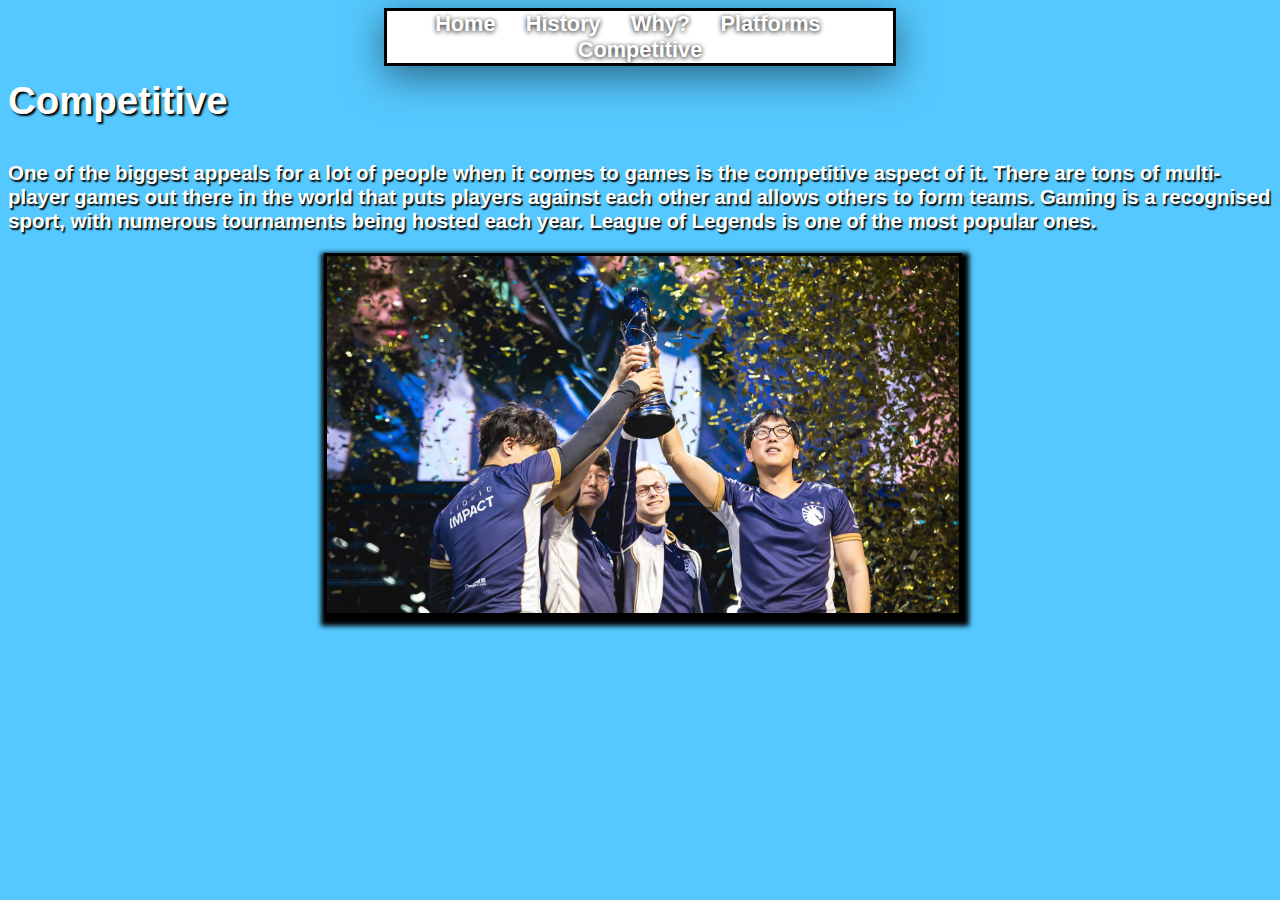
<file: Favourites.html>
<!DOCTYPE html>
<html lang="en">
<head>
    <meta charset="UTF-8">
    <meta http-equiv="X-UA-Compatible" content="IE=edge">
    <meta name="viewport" content="width=device-width, initial-scale=1.0">
    <title>Competitive</title>
    <link rel="StyleSheet" href="styles.css"></link>
</head>
<body>
    <header><div class="headerdiv"><a href="index.html">Home</a> &nbsp; &nbsp; <a href="History.html"> History </a>&nbsp; &nbsp;<a href="Why.html"> Why?</a> &nbsp; &nbsp; <a href="Platforms.html"> Platforms</a> &nbsp; &nbsp; <a href="Favourites.html">Competitive</a></header>
        <h>Competitive</h>

        <p>One of the biggest appeals for a lot of people  when it comes to games is the competitive aspect of it. There are tons of multi-player games out there in the world that puts players against each other and allows others to form teams.   
            Gaming is a recognised sport, with numerous tournaments being hosted each year. League of Legends is one of the most popular ones.
              </p>
              <img src = "images/Winners.jpg"
               id = "LeagueWinners"
               alt = "League of Legends Cup Holders" 
               title = "Liquid Impact"></img> 
</body>
</html>
</file>
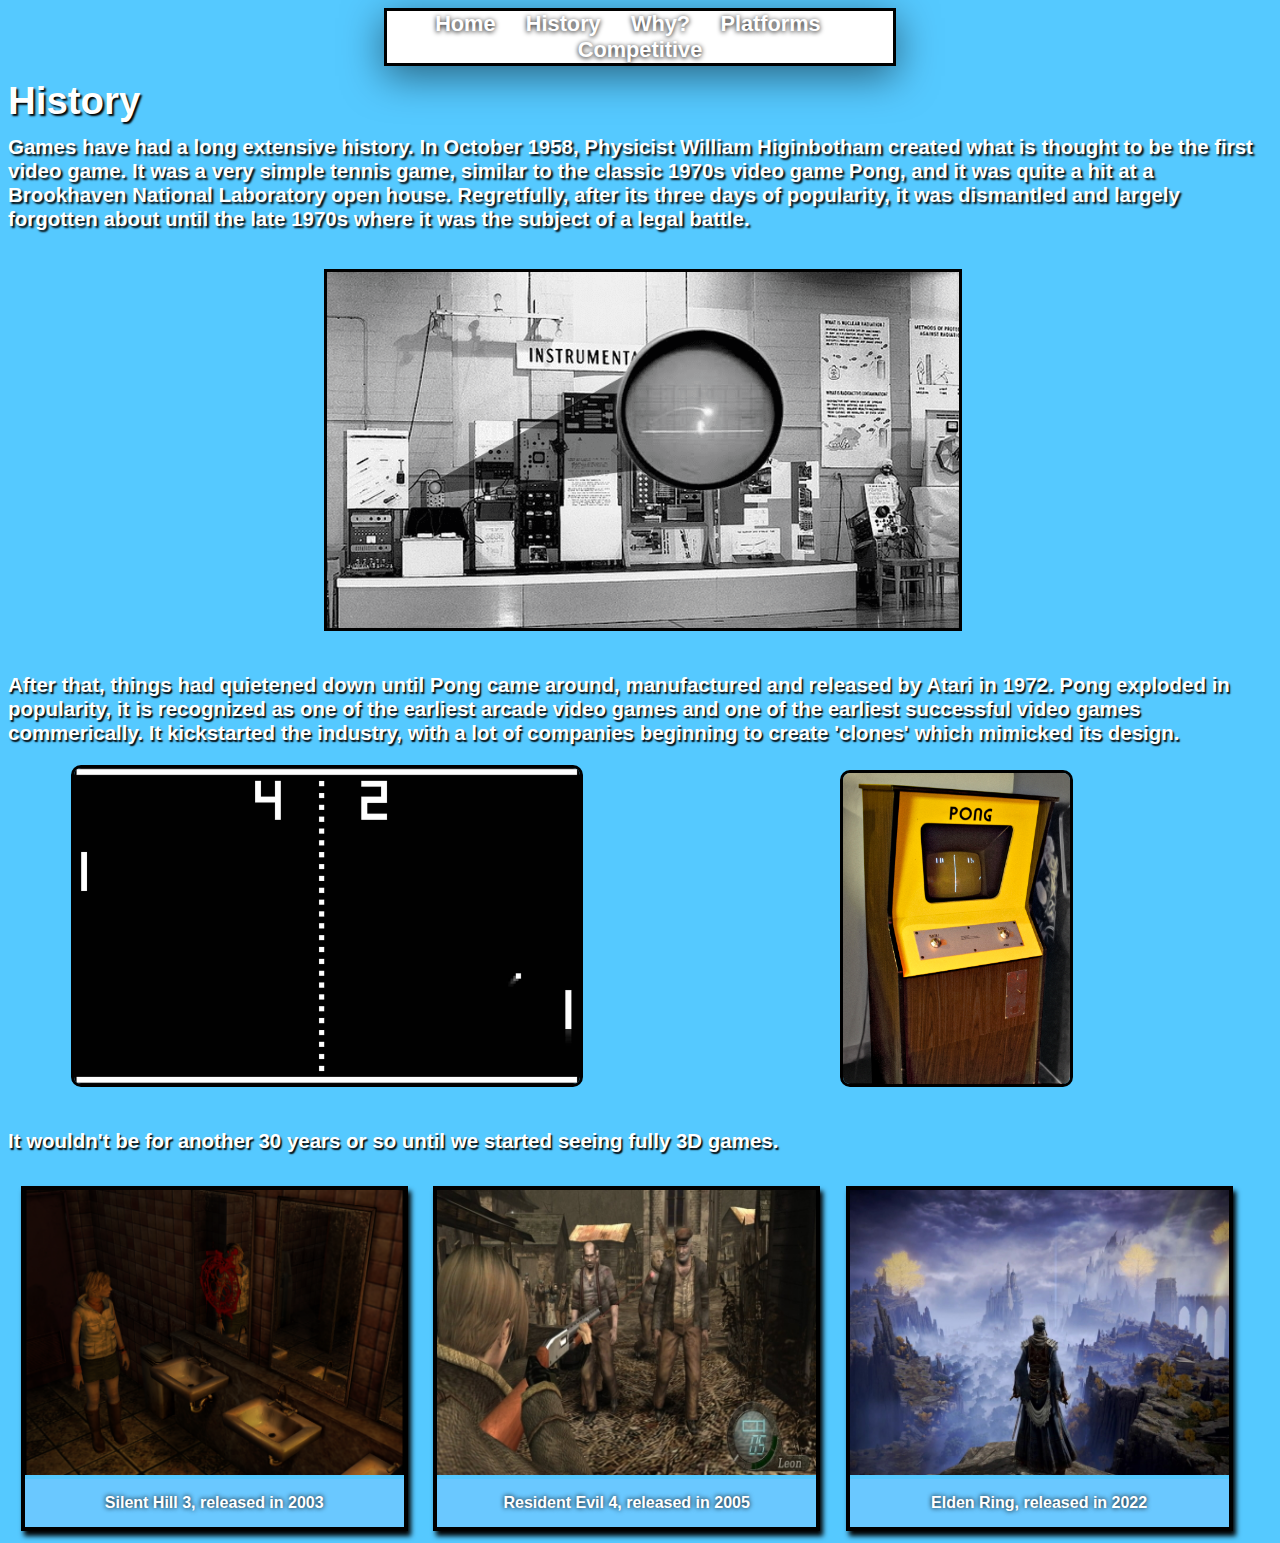
<file: History.html>
<!DOCTYPE html>
<html lang="en">
<head>
    <meta charset="UTF-8">
    <meta http-equiv="X-UA-Compatible" content="IE=edge">
    <meta name="viewport" content="width=device-width, initial-scale=1.0">
    <title>History</title>
    <link rel="StyleSheet" href="styles.css"></link>
</head>
<body>
    <nav><div class="headerdiv"><a href="index.html">Home</a> &nbsp; &nbsp; <a href="History.html"> History </a>&nbsp; &nbsp;<a href="Why.html"> Why?</a> &nbsp; &nbsp; <a href="Platforms.html"> Platforms</a> &nbsp; &nbsp; <a href="Favourites.html">Competitive</a></nav>
        <h>History</h>

        <section>Games have had a long extensive history.
            In October 1958, Physicist William Higinbotham created what is thought to be the first video game. It was a very simple tennis game, similar to the classic 1970s video game Pong, and it was quite a hit at a Brookhaven National Laboratory open house.
            Regretfully, after its three days of popularity, it was dismantled and largely forgotten about
        until the late 1970s where it was the subject of a legal battle.
         </section>
         <img src="images/Tennish.png"
        id="firstgame"
         alt="First Game"></img>
         <p> After that, things had quietened down until Pong came around, manufactured and released by Atari in 1972. 
            Pong exploded in popularity, it is recognized as one of the earliest arcade video games and one of the earliest successful video games commerically. 
            It kickstarted the industry, with a lot of companies beginning to create 'clones' which mimicked its design.</p>
         <img src="images/Pongy.jpg"
         id="Pongy1"
         alt="Pong Game Screen"></img>
         <img src="images/Pongy4.jpg"
         id="Pongy2"
         alt="Pong arcade"></img>
         <p> It wouldn't be for another 30 years or so until we started seeing fully 3D games. </p>
         <div class = "gallerydiv"><a href="https://en.wikipedia.org/wiki/Silent_Hill_3"><img src="images/SilentHill3.png";
            id="SilentHill3"
            alt="Silent Hill 3"
            title="Silent Hill 3"><div class="descdiv">Silent Hill 3, released in 2003</div></img></a></div>
         <div class = "gallerydiv"><a href="https://en.wikipedia.org/wiki/Resident_Evil_4"><img src="images/ResidentEvil4.jpg";
              id="ResidentEvil4"
              alt="Resident Evil 4"
              title="Resident Evil 4"><div class="descdiv">Resident Evil 4, released in 2005</div></img></a></div>
              <div class = "gallerydiv"><a href = "https://en.wikipedia.org/wiki/Elden_Ring"><img id ="EldenRing"
         src="images/Elden.jpg"
         alt="Elden Ring"
         title="Elden Ring"><div class="descdiv">Elden Ring, released in 2022</div></a></img></div>
</body>
</html>
</file>
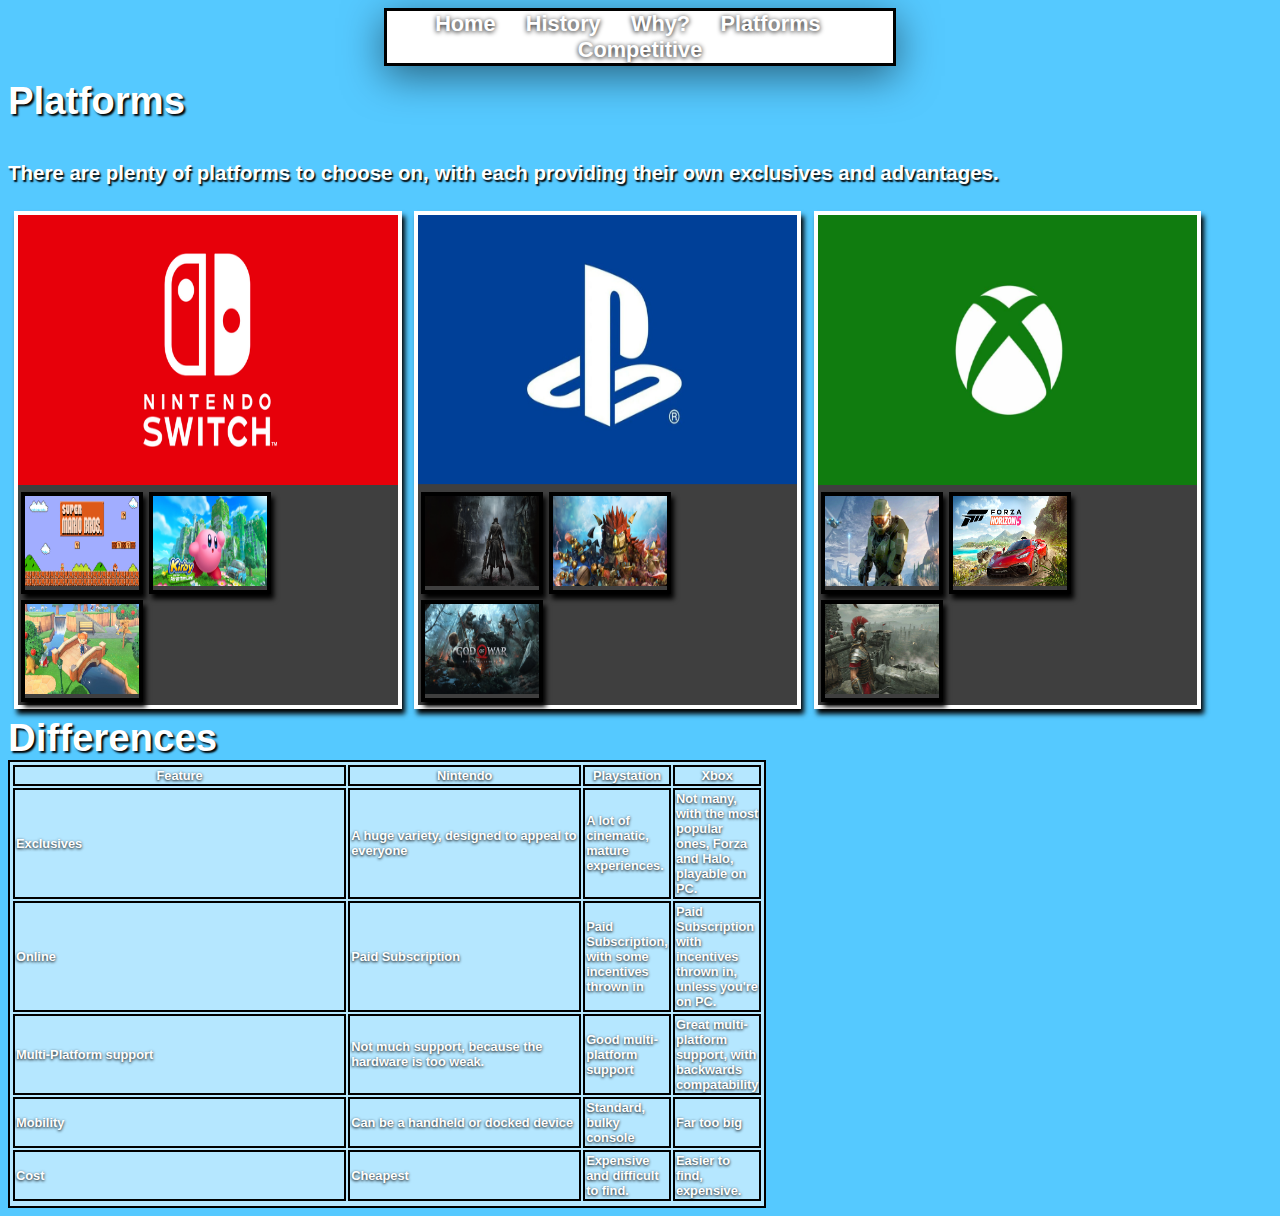
<file: Platforms.html>
<!DOCTYPE html>
<html lang="en">
<head>
    <meta charset="UTF-8">
    <meta http-equiv="X-UA-Compatible" content="IE=edge">
    <meta name="viewport" content="width=device-width, initial-scale=1.0">
    <title>Platforms</title>
    <link rel="StyleSheet" href="styles.css"></link>
    <style>
       table, th, td {
        border: solid 2px black;
        background-color: rgb(181, 231, 255);
        width: 60%;
        padding: 1px;
        font-family: 'Gill Sans', 'Gill Sans MT', Calibri, 'Trebuchet MS', sans-serif;
        font-style: normal;
        font-size: 1vw;
        font-weight: bold;
        color: white;
        text-shadow: black 0px 1px 3px;
       }      
    </style>
</head>
<body>
    <header><div class="headerdiv"><a href="index.html">Home</a> &nbsp; &nbsp; <a href="History.html"> History </a>&nbsp; &nbsp;<a href="Why.html"> Why?</a> &nbsp; &nbsp; <a href="Platforms.html"> Platforms</a> &nbsp; &nbsp; <a href="Favourites.html">Competitive</a></header>
        <h>Platforms</h>
        <p>There are plenty of platforms to choose on, with each providing their own exclusives and advantages.</p> 
        <!-- Nintendo Div-->
        <div class="platformdiv">
        <a target="_blank" href="https://www.nintendo.com/switch/">
        <img src="images/SwitchLogo.png" alt ="Nintendo">
        <div class="platformgallery">
        <a target="_blank" href="images/MARIOGAME.jpg">
        <img src="images/MARIOGAME.jpg" alt ="Mario"></div>
        <div class="platformgallery">
        <a target="_blank" href="images/KIRBYGAME.jpg">
        <img src="images/KIRBYGAME.jpg" alt ="Kirby"></div>
        <div class="platformgallery">
         <a target="_blank" href="images/ANIMALCROSSINGGAME.jpg">
        <img src="images/ANIMALCROSSINGGAME.jpg" alt ="Animal Crossing"></div></div></a>
        <!-- Playstation Div-->
        <div class="platformdiv">
        <a target="_blank" href="https://www.playstation.com/en-gb/">
        <img src="images/PlaystationDiv.png" alt ="Playstation">
        <div class="platformgallery">
        <a target="_blank" href="images/Bloodborne.png">
         <img src="images/Bloodborne.png" alt ="Bloodborne"></div>
        <div class="platformgallery">
         <a target="_blank" href="images/Knack.png">
         <img src="images/Knack.png" alt ="Knack"></div>
         <div class="platformgallery">
         <a target="_blank" href="images/GodOfWar.png">
        <img src="images/GodOfWar.png" alt ="God of War"></div></div></a>
         <!-- Xbox Div-->
        <div class="platformdiv">
        <a target="_blank" href="https://www.xbox.com/en-GB/">
        <img src="images/XboxOne.png" alt ="Xbox">
        <div class="platformgallery">
        <a target="_blank" href="images/Halo.jpeg">
        <img src="images/Halo.jpeg" alt ="Halo"></div>
        <div class="platformgallery">
        <a target="_blank" href="images/Forza5.jpg">
        <img src="images/Forza5.jpg" alt ="Forza Horizon 5"></div>
        <div class="platformgallery">
        <a target="_blank" href="images/Ryse.jpg">
        <img src="images/Ryse.jpg" alt ="Ryse: Son of Rome"></div></div></a>
        <h>Differences</h>
        
        <table>
            <tr>
            <th>Feature</th>
            <th>Nintendo</th>
            <th>Playstation</th>
            <th>Xbox</th>
            </tr>
            <tr>
            <td> Exclusives </td>
            <td> A huge variety, designed to appeal to everyone</td>
            <td> A lot of cinematic, mature experiences. </td>
            <td> Not many, with the most popular ones, Forza and Halo, playable on PC. </td>
            </tr>
            <tr>
            <td> Online </td>
            <td> Paid Subscription </td>
            <td> Paid Subscription, with some incentives thrown in </td>
            <td> Paid Subscription with incentives thrown in, unless you're on PC. </td>
            </tr>
            <tr>
            <td> Multi-Platform support</td>
            <td> Not much support, because the hardware is too weak. </td>
            <td> Good multi-platform support </td>
            <td> Great multi-platform support, with backwards compatability </td>
            </tr>
            <tr>
            <td> Mobility</td>
            <td> Can be a handheld or docked device </td>
            <td> Standard, bulky console  </td>
            <td> Far too big </td>
            </tr>
            <tr>
            <td> Cost</td>
            <td> Cheapest </td>
            <td> Expensive and difficult to find. </td>
            <td> Easier to find, expensive. </td>
            <tr>
          </table>
          </body>
          </html>
</file>
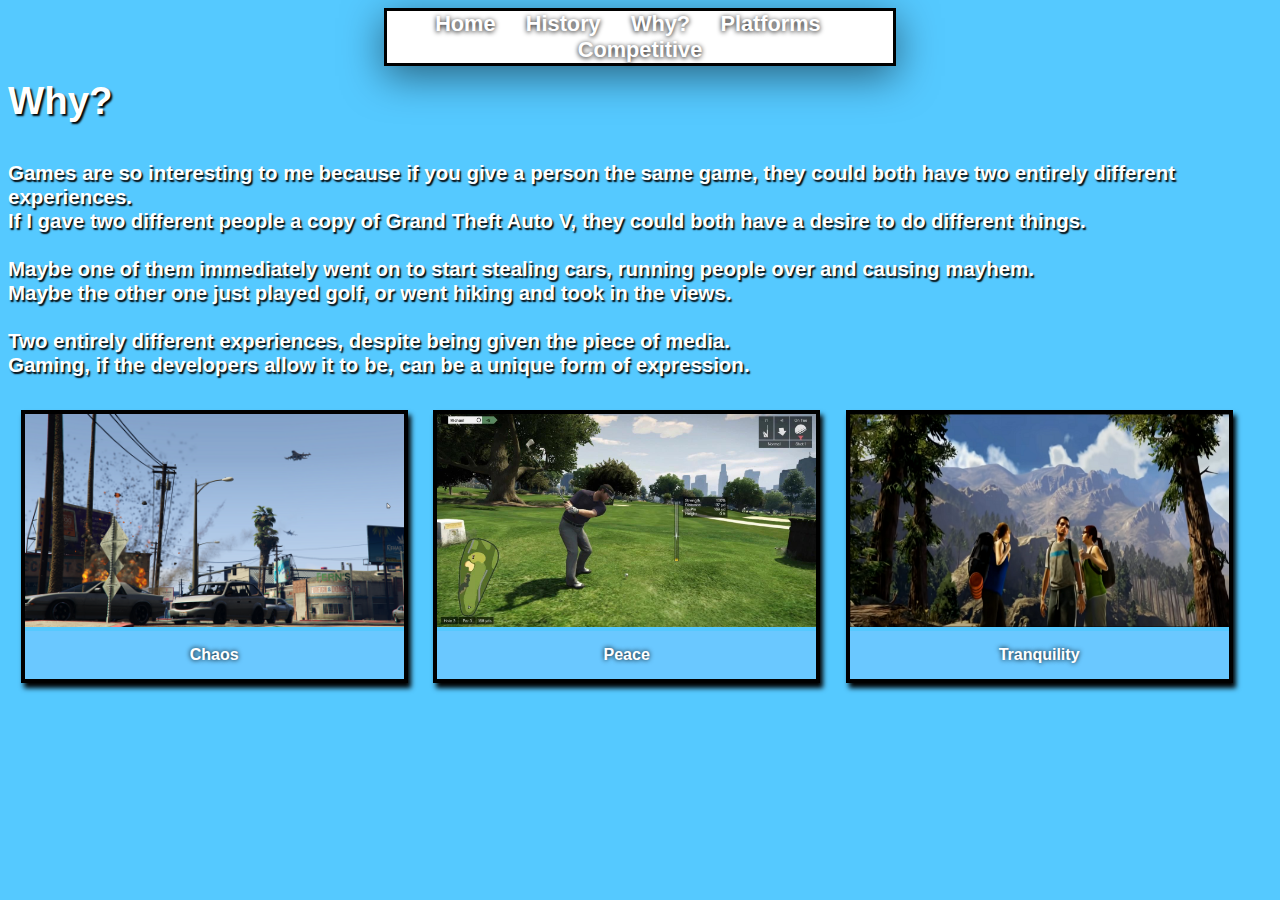
<file: Why.html>
<!DOCTYPE html>
<html lang="en">
<head>
    <meta charset="UTF-8">
    <meta http-equiv="X-UA-Compatible" content="IE=edge">
    <meta name="viewport" content="width=device-width, initial-scale=1.0">
    <title>Why?</title>
    <link rel="StyleSheet" href="styles.css"></link>
</head>
<body>
    <header><div class="headerdiv"><a href="index.html">Home</a> &nbsp; &nbsp; <a href="History.html"> History </a>&nbsp; &nbsp;<a href="Why.html"> Why?</a> &nbsp; &nbsp; <a href="Platforms.html"> Platforms</a> &nbsp; &nbsp; <a href="Favourites.html">Competitive</a></header>
        <h>Why?</h>
        <p>Games are so interesting to me because if you give a person the same game, they could both have two entirely different experiences. <br>
        If I gave two different people a copy of Grand Theft Auto V, they could both have a desire to do different things. <br> <br>
        Maybe one of them immediately went on to start stealing cars, running people over and causing mayhem. <br>
        Maybe the other one just played golf, or went hiking and took in the views.
        <br> <br> Two entirely different experiences, despite being given the piece of media. <br> Gaming, if the developers allow it to be, can be a unique form of expression. </p>
        <div class="gallerydiv">
        <a target="_blank" href="images/AbsoluteCHAOS.jpeg">
        <img src="images/AbsoluteCHAOS.jpeg" alt ="Destruction"></a>
        <div class="descdiv">Chaos</div></div>
        <div class="gallerydiv">
        <a target="_blank" href="images/AbsoluteGOLF.jpg">
        <img src="images/AbsoluteGOLF.jpg" alt ="Golf"></a>
        <div class="descdiv">Peace </div></div>
        <div class="gallerydiv">
        <a target="_blank" href="images/AbsoluteHIKING.png">
        <img src="images/AbsoluteHIKING.png" alt ="Hiking"></a>
         <div class="descdiv">Tranquility</div></div>
         </body>
         </html>
</file>
<file: styles.css>
body {
    background-color: rgb(85, 201, 255);
    background-size: cover;
    }
    .tooltip {
      position: relative;
      display: inline-block;
      border-bottom: 1px dotted black;
    }
.headerdiv {
    border-width: 2%;
    border-style: solid;
    border-color: #000;
    background-color: rgb(255, 255, 255);
    padding: 0%;
    margin: 0% auto;
    margin-bottom: 1%;
    width: 40%;
    box-shadow:rgba(0, 0, 0, 0.507) 0px 10px 40px; 
     }
.gamediv {
    margin-left: 30%;
  }
  .PacManFacts {
    border: black;
    border-style: solid;
    background-color: rgb(81, 177, 221);
    border-width: 3px;
    font-family: 'Gill Sans', 'Gill Sans MT', Calibri, 'Trebuchet MS', sans-serif;
    font-style: normal;
    font-size: 1.3vw;
    text-shadow: black 1.2px 1.2px 1.2px;
    text-align: center;
    color: white;
    width: 100%;
    box-shadow: black 1px 1px 1px;
    }
  header, nav {
        color: rgb(255, 255, 255);
        font-size: 1.7vw;
        font-style: normal;
        font-weight: bold;
        text-align: center;
        text-shadow: #000 0px 1px 5px;
        font-family: 'Gill Sans', 'Gill Sans MT', Calibri, 'Trebuchet MS', sans-serif;
        }
      
      a, a:visited {
        color:inherit;
        text-decoration: none;
    }
a:active {
        text-shadow: #000 0px 0px 7px;
    }
 a:hover {
        text-shadow: #000 0px 1px 8px;
    }
    p {
        font-size: 1.6vw;
        font-family: Arial, Helvetica, sans-serif;
        font-weight: 700;
        text-align: left;
        margin-top: 3%;
        color: white;
        text-shadow: #000 1.5px 1.5px 1.5px;
    }
    h {
        font-family: 'Gill Sans', 'Gill Sans MT', Calibri, 'Trebuchet MS', sans-serif;
        font-style: normal;
        font-weight: bold;
        font-size: 3vw;
        color: rgb(255, 255, 255);
        text-shadow: #000 2px 2px 2px
    }
    aside {
      font-size: 1.6vw;
      font-family: Arial, Helvetica, sans-serif;
      font-weight: 700;
      text-align: left;
      color: white;
      text-shadow: #000 1.5px 1.5px 1.5px;
      position: center;
    }
    section {
      font-family: 'Gill Sans', 'Gill Sans MT', Calibri, 'Trebuchet MS', sans-serif;
      font-style: normal;
      font-weight: bold;
      font-size: 1.6vw;
      color: rgb(255, 255, 255);
      text-align: left;
      text-shadow: #000 2px 2px 2px;
      margin-top: 1%;
    }
    #SiteIcon {
      height: 0vw;
      width: 0vw;
      /* Unused for the moment, but might return to it later */
    }
    #firstgame {
border-style: solid;
border-color: black;
border-width: 3px;
background-color: red;
margin-top: 3%;
margin-left: 25%;
width: 50%;
height: 60%;
  }
  #Pongy1 {
border-style: solid;
border-color: black;
border-width: 3px;
width: 40%;
height: 40%;
margin-left: 5%;
border-radius: 10px;
  }
  #Pongy2 {
    border-style: solid;
    border-color: black;
    border-radius: 10px;
    border-width: 3px;
    width: 18%;
    height: 18%;
    margin-left: 20%;
      }
      div.gallerydiv {
        margin: 1%;
        border: 4px solid rgb(0, 0, 0);
         float: left;
         width: 30%;
         box-shadow: #000 3px 5px 5px
        }
        div.gallerydiv:hover {
        border: 4px solid rgb(255, 255, 255);
        }
        div.gallerydiv img {
          width: 100%;
          height: auto;
        }
        div.descdiv {
          padding: 15px;
          text-align: center;
          background-color: rgb(106, 200, 255);
          font-family: 'Gill Sans', 'Gill Sans MT', Calibri, 'Trebuchet MS', sans-serif;
          color: white;
          font-weight: bold;
          text-shadow: #000 0px 0px 5px;
        }
        video#PlaystationVideo {
          z-index: -1;
          right: 0;
          bottom: 0;
        }
        div.platformdiv {
          margin: 0.5%;
          border: 4px solid rgb(255, 255, 255);
           float: left;
           width: 30%;
           box-shadow: #000 3px 5px 5px;
           background-color: rgb(63, 63, 63);
        }
        div.platformdiv img {
          width: 100%;
          height: 30vh;
        }
        div.platformdiv:hover {
          border: 4px solid black
        }
        div.platformgallery {
          margin: 0.8%;
          border: 4px solid rgb(0, 0, 0);
           float: left;
           width: 30%;
           box-shadow: #000 3px 5px 5px;
        }
        div.platformgallery img {
          width: 100%; 
          height: 10vh;
          
        }
        div.platformgallery:hover {
          border: 4px solid white;
        }
        #LeagueWinners {
        border-style: solid;
        border-color: black;
        border-width: 3px;
        height: 50%;
        width: 50%;
        margin-left: 25%;
        box-shadow: #000 2px 5px 5px 5px
        }
</file>
